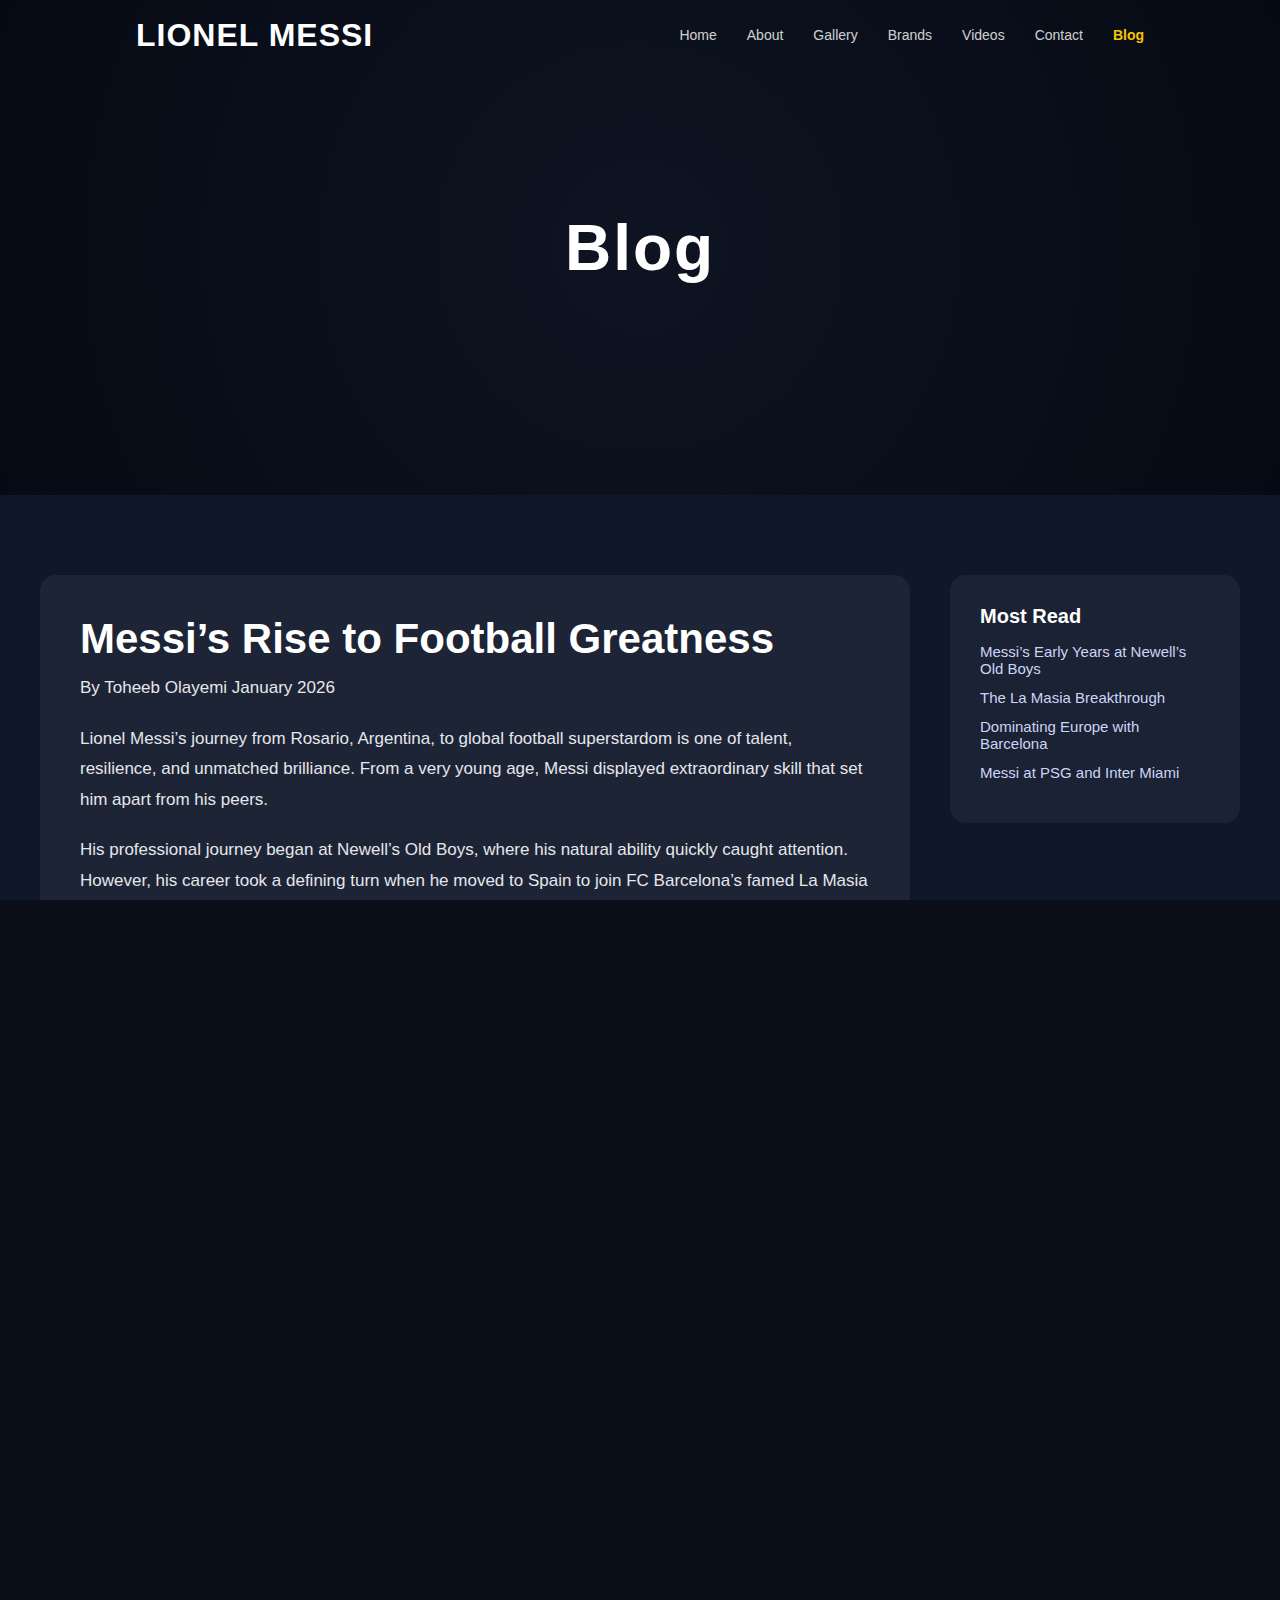
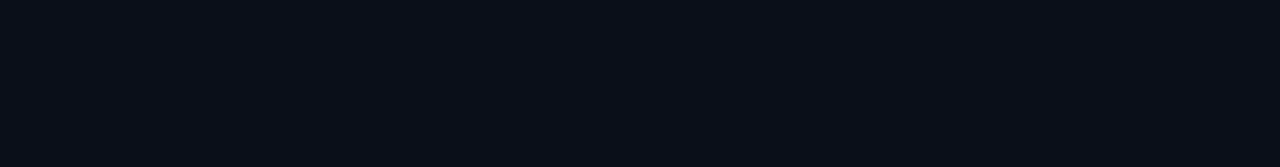
<file: article.html>
<!DOCTYPE html>
<html lang="en">
<head>
  <meta charset="UTF-8" />
  <meta name="viewport" content="width=device-width, initial-scale=1.0" />
  <title>Messi’s Rise to Football Greatness</title>
  <link rel="stylesheet" href="style.css" />
</head>

<body class="dark">

  <nav class="navbar">
    <div class="nav-container">
      <h1 class="logo">LIONEL MESSI</h1>
      <ul class="nav-links">
        <li><a href="index.html">Home</a></li>
        <li><a href="about.html">About</a></li>
        <li><a href="gallery.html">Gallery</a></li>
        <li><a href="brands.html">Brands</a></li>
        <li><a href="videos.html">Videos</a></li>
        <li><a href="contact.html">Contact</a></li>
        <li><a href="blog.html" class="active">Blog</a></li>
      </ul>
    </div>
  </nav>

  <section class="blog-hero">
    <div class="blog-hero-overlay">
  <h1>Blog</h1>
  </div>
</section>

  <section class="article-section">
    <div class="article-container">

      <article class="article-content">
        <h1>Messi’s Rise to Football Greatness</h1>
        <p class="article-meta">By Toheeb Olayemi January 2026</p>

        <p>
          Lionel Messi’s journey from Rosario, Argentina, to global football
          superstardom is one of talent, resilience, and unmatched brilliance.
          From a very young age, Messi displayed extraordinary skill that set
          him apart from his peers.
        </p>

        <p>
          His professional journey began at Newell’s Old Boys, where his
          natural ability quickly caught attention. However, his career took
          a defining turn when he moved to Spain to join FC Barcelona’s famed
          La Masia academy. Despite facing growth hormone deficiency, Messi’s
          determination never wavered.
        </p>

        <p>
          At Barcelona, Messi evolved into a football phenomenon. He broke
          countless records, won multiple Ballon d’Or awards, and led the
          club to historic domestic and European success. His vision,
          dribbling, and goal scoring ability redefined modern football.
        </p>

        <p>
          After an emotional departure from Barcelona, Messi continued his
          journey at Paris Saint-Germain before later moving to Inter Miami.
          His presence elevated Major League Soccer and further cemented his
          legacy as one of the greatest players of all time.
        </p>

        <p>
          Messi’s story is more than trophies and goals, it is a testament
          to perseverance, humility, and passion for the beautiful game.
        </p>
      </article>

      <aside class="article-sidebar">
        <h3>Most Read</h3>
        <ul>
          <li>Messi’s Early Years at Newell’s Old Boys</li>
          <li>The La Masia Breakthrough</li>
          <li>Dominating Europe with Barcelona</li>
          <li>Messi at PSG and Inter Miami</li>
        </ul>
      </aside>
<div class="comment-section">
  <h3>Leave a Comment</h3>

  <textarea
    placeholder="Write your comment here..."
  ></textarea>

  <button class="btn">Post Comment</button>
</div>

    </div>
  </section>

</body>
</html>

<footer class="footer">
    <div class="footer-container">
        <div class="footer-left">
            <p>LIONEL MESSI © 2026</p>
        </div>
        <div class="footer-right">
            <a href="Personal Bio.html">Personal Bio</a>
            <a href="References.html">References</a>
        </div>
    </div>
</footer>
</body>
</html>
</file>
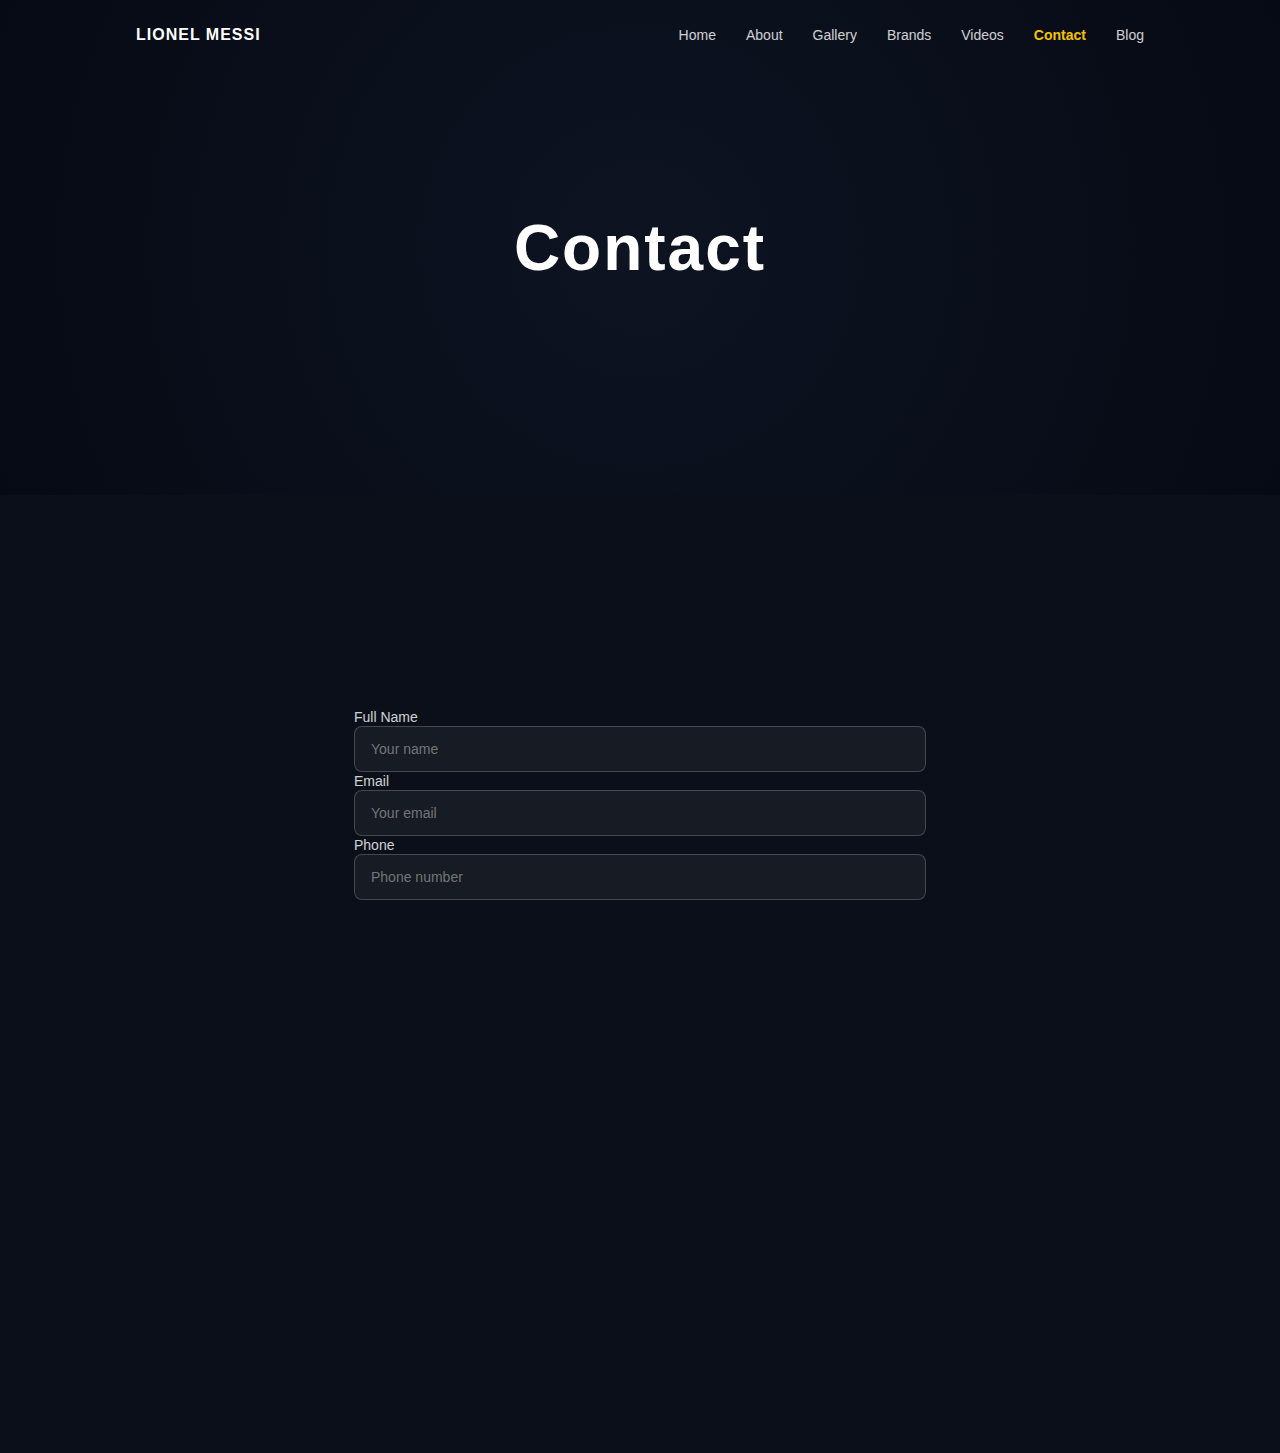
<file: Contact.html>
<!DOCTYPE html>
<html lang="en">
<head>
  <meta charset="UTF-8">
  <meta name="viewport" content="width=device-width, initial-scale=1.0">
  <title>Contact | Lionel Messi</title>
  <link rel="stylesheet" href="style.css">
</head>

<body class="dark">

<nav class="navbar">
  <div class="nav-container">

    <div class="logo">LIONEL MESSI</div>

    <div class="menu-icon" onclick="toggleMenu()">☰</div>

    <ul class="nav-links">
      <li><a href="Index.html">Home</a></li>
      <li><a href="About.html">About</a></li>
      <li><a href="Gallery.html">Gallery</a></li>
      <li><a href="Brands.html">Brands</a></li>
      <li><a href="Videos.html">Videos</a></li>
      <li><a href="Contact.html" class="active">Contact</a></li>
      <li><a href="Blog.html">Blog</a></li>
    </ul>

  </div>
</nav>

<section class="contact-hero">
  <div class="contact-hero-overlay">
    <h1>Contact</h1>
  </div>
</section>

<section class="contact-section">
  <div class="contact-container">

    <form class="contact-form" method="POST" data-netlify="true" name="contact">
      <input type="hidden" name="form-name" value="contact">

      <label for="name">Full Name</label>
      <input type="text" id="name" name="name" placeholder="Your name" required>

      <label for="email">Email</label>
      <input type="email" id="email" name="email" placeholder="Your email" required>

      <label for="phone">Phone</label>
      <input type="tel" id="phone" name="phone" placeholder="Phone number">

      <label for="subject">Subject</label>
      <input type="text" id="subject" name="subject" placeholder="Subject">

      <label for="message">Message</label>
      <textarea id="message" name="message" rows="6" placeholder="Write something..." required></textarea>

      <button type="submit">Submit</button>
    </form>

  </div>
</section>

<footer class="footer">
  <div class="footer-container">

    <div class="footer-left">
      <p>LIONEL MESSI © 2026</p>
    </div>

    <div class="footer-right">
      <a href="Personal Bio.html">Personal Bio</a>
      <a href="References.html">References</a>
    </div>

  </div>
</footer>

<script>
  function toggleMenu() {
    document.querySelector(".nav-links").classList.toggle("active");
  }

  const savedTheme = localStorage.getItem("theme");
  if (savedTheme === "light") {
    document.body.classList.remove("dark");
  } else {
    document.body.classList.add("dark");
  }
</script>

</body>
</html>
</file>
<file: style.css>
* {
  margin: 0;
  padding: 0;
  box-sizing: border-box;
}

html, body{
    width: 100%;
    height: 100%;
    overflow-x: hidden;
}

:root {
  --bg-color: #f4f6fb;
  --text-color: #0b0f1a;
  --accent: gold;
}

body.dark {
  --bg-color: #0b0f1a;
  --text-color: #ffffff;
}

body {
    margin: 0;
    font-family: Arial, Helvetica, sans-serif;
    background-color: var(--bg-color);
    color: var(--text-color);
    transition: background-color 0.3s ease, color 0.3s ease;
}

a {
    text-decoration: none;
    color: inherit;
}

button {
    background-color: var(--accent);
    color: #000;
    border: none;
    padding: 12px 22px;
    font-weight: bold;
    cursor: pointer;
}

.navbar {
    background-color: var(--nav-bg);
    padding: 20px 0;
    position: sticky;
    top: 0;
    z-index: 1000;
}

.nav-container {
    width: 90%;
    max-width: 1200px;
    margin: auto;
    display: flex;
    justify-content: space-between;
    align-items: center;
}

.nav-links {
    list-style: none;
    display: flex;
    gap: 25px;
    margin: 0;
    padding: 0;
}

.nav-links li a {
    font-size: 14px;
    color: var(--nav-text);
    transition: color 0.3s ease;
}

.nav-links a.active{
    color: #f5c400;
    font-weight: 600;
}

.nav-links li a:hover {
    color: var(--accent);
}

.logo {
    font-weight: bold;
    letter-spacing: 2px;
    color: var(--nav-text);
}

.menu-icon {
    display: none;
    font-size: 26px;
    cursor: pointer;
    color: var(--nav-text);
}

@media (max-width: 768px) {
    .menu-icon {
        display: block;
    }

    .nav-links {
        position: absolute;
        top: 70px;
        left: 0;
        width: 100%;
        background-color: var(--nav-bg);
        flex-direction: column;
        align-items: center;
        display: none;
    }

    .nav-links li {
        margin: 15px 0;
    }

    .nav-links.active {
        display: flex;
    }
}

.hero {
    padding: 80px 0;
}

.hero-container {
    width: 90%;
    max-width: 1200px;
    margin: auto;
    display: flex;
    justify-content: space-between;
    align-items: flex-end;
}

.hero-text {
    max-width: 500px;
}

.hero-subtitle {
    font-size: 14px;
    color: var(--secondary-text);
}

.hero-title {
    font-size: 64px;
    font-weight: bold;
    line-height: 1.1;
    margin: 0;
}

.hero-description {
    margin-top: 20px;
    color: var(--secondary-text);
    line-height: 1.6;
}

.hero-buttons {
    margin-top: 25px;
}

.hero-buttons button{
    background-color: var(--accent);
    color: #000;
    border: none;
    padding: 12px;
    margin-right: 10px;
    font-weight: bold;
    cursor: pointer;
    border-radius: 4px;
    transition: background-color 0.3s ease, transform 0.2s ease;
}

.hero-buttons button:hover{
    transform: translateY(-2px);
    opacity: 0.9;
}

.hero-image {
    width: 380px;
    height: 480px;
    margin-top: 55px;
}

.hero-image img {
    width: 100%;
    height: 100%;
    object-fit: contain;
    transition: transform 0.4s ease, filter 0.4s ease;
}

.hero-image img:hover {
  transform: translateY(-10px) scale(1.05);
  filter: drop-shadow(0 20px 40px rgba(0,0,0,0.4));
}

.home-cards {
  display: grid;
  grid-template-columns: repeat(3, 1fr);
  gap: 32px;
  max-width: 1100px;
  margin: 0 auto;
  padding: 60px 20px;
}

.home-card {
  background: rgba(255, 255, 255, 0.08);
  border-radius: 18px;
  aspect-ratio: 1 / 1;
  display: flex;
  align-items: center;
  justify-content: center;
  text-decoration: none;
  font-size: 26px;
  font-weight: 600;
  color: #f5c400;
  transition: transform 0.35s ease, box-shadow 0.35s ease;
}

.home-card:hover {
  transform: translateY(-6px);
  box-shadow: 0 20px 40px rgba(0, 0, 0, 0.45);
}

@media (max-width: 900px) {
  .home-cards {
    grid-template-columns: repeat(2, 1fr);
  }
}

@media (max-width: 600px) {
  .home-cards {
    grid-template-columns: 1fr;
  }
}

.home-about {
  padding: 80px 20px;
  background: #0b1320;
}

.home-about-container {
  max-width: 1200px;
  margin: 0 auto;
  display: grid;
  grid-template-columns: 1fr 1.2fr;
  gap: 60px;
  align-items: center;
}

.home-about-image img {
  width: 100%;
  max-width: 420px;
  border-radius: 20px;
  display: block;
}

.home-about-image
.home-about-image card{
  background: transparent;
}

.home-about-text h2 {
  color: #f5c400;
  font-size: 36px;
  margin-bottom: 20px;
}

.home-about-text p {
  color: #e2e8f0;
  line-height: 1.8;
  margin-bottom: 18px;
  font-size: 16px;
}

.btn-read-more {
  display: inline-block;
  margin-top: 10px;
  padding: 12px 26px;
  background: #f5c400;
  color: #0b1320;
  font-weight: 600;
  border-radius: 8px;
  text-decoration: none;
  transition: background 0.3s ease, transform 0.3s ease;
}

.btn-read-more:hover {
  background: #ffd84d;
  transform: translateY(-3px);
}

@media (max-width: 900px) {
  .home-about-container {
    grid-template-columns: 1fr;
    text-align: center;
  }

  .home-about-image img {
    margin: 0 auto;
  }
}

.video-hero {
  position: relative;
  width: 100%;
  height: 100vh;
  overflow: hidden;
  margin: 0;
  padding: 0;
}

.video-hero video {
  position: absolute;
  top: 50%;
  left: 50%;
  width: 100%;
  height: 100%;
  object-fit: cover;
  transform: translate(-50%, -50%);
  z-index: 1;
}

.video-hero::after {
  content: "";
  position: absolute;
  inset: 0;
  background: rgba(0, 0, 0, 0.45);
  z-index: 2;
}

.video-overlay {
  position: relative;
  z-index: 3;
  height: 100%;
  display: flex;
  flex-direction: column;
  justify-content: center;
  align-items: center;
  text-align: center;
  color: #fff;
  padding: 20px;
}

.video-overlay h1 {
  font-size: 3rem;
  margin-bottom: 10px;
}

.video-overlay p {
  font-size: 1.1rem;
  margin-bottom: 20px;
  max-width: 600px;
}

.video-overlay .btn {
  background: #f5c400;
  color: #000;
  padding: 12px 28px;
  border-radius: 6px;
  text-decoration: none;
  font-weight: bold;
}

.video-overlay .btn:hover {
  background: #ffd84d;
}

@media (max-width: 768px) {
  .video-overlay h1 {
    font-size: 2rem;
  }

  .video-overlay p {
    font-size: 1rem;
  }
}

@media (max-width: 768px) {
  .video-overlay h1 {
    font-size: 2rem;
  }

  .video-overlay p {
    font-size: 1rem;
  }
}

.about-hero {
  height: 55vh;
  background: radial-gradient(
    circle at center,
    rgba(15,20,35,0.9),
    rgba(5,10,20,1)
  );
}

.about-hero-overlay {
  height: 100%;
  display: flex;
  align-items: center;
  justify-content: center;
}

.about-hero h1 {
  font-size: 64px;
  font-weight: 600;
  letter-spacing: 2px;
}

@media (max-width: 768px) {
  .about-hero h1 {
    font-size: 44px;
  }

  .about-image-wrapper {
    right: 50%;
    transform: translateX(50%);
    bottom: -20px;
  }

  .about-image{
    height: 300px;
  }
}

.about-story {
    padding: 120px 0;
}

.about-story h2 {
    text-align: center;
    font-size: 30px;
    margin-bottom: 80px;
}

.about-rows {
    display: flex;
    flex-direction: column;
    gap: 60px;
    width: 90%;
    max-width: 1100px;
    margin: auto;
}

.about-row{
    display: grid;
    grid-template-columns: 1fr 1fr;
    gap: 80px;
}

.about-row p {
    line-height: 1.8;
    font-size: 15px;
    color: var(--secondary-text);
}

@media (max-width: 768px) {
.about-row {
   right: 50%;
   transform: translateX(50%);
   bottom: -30px;
    }

.about-image{
    height: 240px;
    }

.about-hero h{
    font-size: 48px;
    }
}

.stats-section {
    padding: 100px 0;
    text-align: center;
}

.stats-title {
    font-size: 28px;
    margin-bottom: 50px;
}

.stats-grid {
    display: grid;
    grid-template-columns: repeat(4, 1fr);
    gap: 30px;
    max-width: 1200px;
    margin: auto;
}

.stat-card {
    background: rgba(255, 255, 255, 0.05);
    padding: 40px 20px;
    border-radius: 18px;
    transition: all 0.3s ease, box-shadow 0.3s ease;
}

.stat-card:hover {
    box-shadow: 0 20 40px rgba(0, 0, 0, 0.4);
    transform: translateY(-5px);
}

.stat-icon {
    width: 80px;
    height: auto;
    margin-bottom: 12px;
}

.stat-number {
    font-size: 36px;
    font-weight: 700;
}

@media (max-width: 768px) {
    .stats-container {
        grid-template-columns: repeat(2, 1fr);
    }
}

@media (max-width: 480px) {
    .stats-container {
        grid-template-columns: 1fr;
    }
}

body.dark {
  background-color: #0a0f19;
  color: #fff;
  margin: 0;
  font-family: 'Segoe UI', sans-serif;
}

a {
  text-decoration: none;
  color: inherit;
}

.navbar {
  height: 70px;
  padding: 0 80px;
  display: flex;
  align-items: center;
  justify-content: space-between;
  position: absolute;
  width: 100%;
  top: 0;
  z-index: 100;
}

.logo {
  font-weight: bold;
  letter-spacing: 1px;
}

.nav-links {
  list-style: none;
  display: flex;
  gap: 30px;
}

.nav-links a {
  font-size: 14px;
  opacity: 0.8;
}

.nav-links a.active,
.nav-links a:hover {
  opacity: 1;
}

.gallery-hero {
  height: 55vh;
  background: radial-gradient(
    circle at center,
    rgba(15,20,35,0.9),
    rgba(5,10,20,1)
  );
}

.gallery-hero-overlay {
  height: 100%;
  display: flex;
  align-items: center;
  justify-content: center;
}

.gallery-hero h1 {
  font-size: 64px;
  font-weight: 600;
  letter-spacing: 2px;
}

.gallery {
  padding: 120px 0;
}

.gallery-grid {
  margin: 0 auto;
  padding: 0 32px;
  max-width: 1200px;
  box-sizing: border-box;
  column-count: 3;
  column-gap: 24px;
  width: 90%;
}

.gallery-section{
    padding: 120px 0;
    width: 100%;
    overflow-x: hidden;
}

.gallery-item {
  margin-bottom: 24px;
  break-inside: avoid;
  position: relative;
  border-radius: 18px;
  overflow: hidden;
  cursor: pointer;
  transform: transform 0.4s ease box-shadow 0.4s ease;
}

.gallery-item img {
  width: 100%;
  display: block;
  height: 100%;
  aspect-ratio: 1 / 1;
  object-fit: cover;
  transition: transform 0.6s ease;
}

.gallery-item:hover{
      transform: translateY(-6px);
  box-shadow:
    0 0 0 1px rgba(255,255,255,0.08),
    0 25px 60px rgba(0,0,0,0.6),
    0 0 40px rgba(100,180,255,0.25);
}

.gallery-item:hover img {
  transform: scale(1.08);
}

.gallery-overlay {
  position: absolute;
  inset: 0;
  background: radial-gradient(
    circle at center,
    rgba(0,0,0,0.15),
    rgba(0,0,0,0.75)
  );
  opacity: 0;
  display: flex;
  align-items: center;
  justify-content: center;
  transition: opacity 0.4s ease;
}

.gallery-item:hover .gallery-overlay {
  opacity: 1;
}

.gallery-icon {
  font-size: 56px;
  color: white;
  font-weight: 300;
  transform: scale(0.8);
  transition: transform 0.3s ease;
}

.gallery-item:hover .gallery-icon {
  transform: scale(1);
}

@media (max-width: 900px) {
  .gallery-grid {
    column-count: 2;
  }
}

@media (max-width: 500px) {
  .gallery-grid {
    column-count: 1;
    padding: 0 20px;
  }
}

.brands-hero {
  height: 60vh;
  display: flex;
  align-items: center;
  justify-content: center;
  background: linear-gradient(
    to bottom,
    rgba(15,20,35,0.9),
    rgba(5,10,20,1)
  );
  margin-bottom: 120px;
}

.brands-hero h1 {
  font-size: 3rem;
  font-weight: 700;
  letter-spacing: 1px;
}

.brands-section{
    padding: 0 6%;
    padding-bottom: 120px;
}

.brands-grid {
  width: 90%;
  max-width: 1100px;
  margin: 0 auto;
  display: grid;
  grid-template-columns: repeat(3, 1fr);
  gap: 40px;
}

.brand-card {
  aspect-ratio: 1 / 1;
  background: rgba(255,255,255,0.04);
  border-radius: 22px;
  display: flex;
  align-items: center;
  justify-content: center;
  transition: transform 0.35s ease, background 0.35s ease;
}

.brand-card img {
  max-width: 55%;
  opacity: 1;
  filter: none;
  transition: transform 0.35s ease;
}

.brand-card:hover {
  background: rgba(255,255,255,0.08);
  transform: translateY(-6px);
}

.brand-card:hover img {
    transform: scale(1.08);
}

@media (max-width: 768px) {
  .brands-grid {
    grid-template-columns: repeat(2, 1fr);
  }
}

.videos-hero {
  height: 55vh;
  background: radial-gradient(
    circle at center,
    rgba(15,20,35,0.9),
    rgba(5,10,20,1)
  );
}

.videos-hero-overlay {
  height: 100%;
  display: flex;
  align-items: center;
  justify-content: center;
}

.videos-hero h1 {
  font-size: 64px;
  font-weight: 600;
  letter-spacing: 2px;
}

.videos-section {
  padding: 120px 0;
  width: 100%;
  overflow-x: hidden;
}

.videos-grid {
  margin: 0 auto;
  padding: 0 24px;
  max-width: 1200px;
  display: grid;
  grid-template-columns: repeat(3, 1fr);
  gap: 32px;
}

.videos-card {
  margin-bottom: 24px;
  break-inside: avoid;
  position: relative;
  border-radius: 18px;
  overflow: hidden;
  cursor: pointer;
  transform: transform 0.4s ease box-shadow 0.4s ease;
}

.videos-card iframe {
  width: 100%;
  display: block;
  height: 100%;
  aspect-ratio: 1 / 1;
  object-fit: cover;
  transition: transform 0.6s ease;
}

.videos-card:hover{
  transform: translateY(-6px);
  box-shadow:
    0 0 0 1px rgba(255,255,255,0.08),
    0 10px 40px rgba(0,0,0,0.6),
    0 0 40px rgba(100,180,255,0.25);
}

@media (max-width: 900px){
    .videos-grid{
        grid-template-columns: repeat(2, 1fr);
    }
}

@media (max-width: 600px){
    .videos-grid{
        grid-template-columns: 1fr;
    }
}

.contact-hero {
  height: 55vh;
  background: radial-gradient(
    circle at center,
    rgba(15,20,35,0.9),
    rgba(5,10,20,1)
  );
}

.contact-hero-overlay {
  height: 100%;
  display: flex;
  align-items: center;
  justify-content: center;
}

.contact-hero h1 {
  font-size: 64px;
  font-weight: 600;
  letter-spacing: 2px;
}

.contact-section {
  padding: 120px 80px;
  min-height: 100vh;
  display: flex;
  justify-content: center;
  align-items: center;
  width: 100%;
}

.contact-container {
  width: 100%;
  max-width: 1200px;
  margin: 0 auto;
}

.contact-container h1 {
  text-align: center;
  font-size: 48px;
  margin-bottom: 40px;
}

.contact-form {
  max-width: 900px;
  margin: 0 auto;
  padding: 0 32px;
  width: 100%;
}

.contact-form label {
  font-size: 14px;
  opacity: 0.8;
}

.contact-form input,
.contact-form textarea {
  width: 100%;
  padding: 14px 16px;
  border-radius: 8px;
  border: 1px solid rgba(255,255,255,0.2);
  background: rgba(255,255,255,0.05);
  color: white;
  font-size: 14px;
}

.contact-form input:focus,
.contact-form textarea:focus {
  outline: none;
  border-color: #f5c400;
}

.contact-form button {
  margin-top: 20px;
  padding: 16px;
  background: #f5c400;
  color: black;
  border: none;
  border-radius: 10px;
  font-size: 16px;
  font-weight: 600;
  cursor: pointer;
  transition: transform 0.3s ease, box-shadow 0.3s ease;
}

.contact-form button:hover {
  transform: translateY(-2px);
  box-shadow: 0 10px 30px rgba(245,196,0,0.35);
}

@media (min-width: 768px) {
  .contact-section {
    padding: 60px 24px;
  }

  .contact-container {
    max-width: 600px;
    padding: 32px;
  }

  .contact-container h1 {
    font-size: 32px;
  }
}

@media (min-width: 1024px) {
  .contact-section {
    padding: 80px 32px;
  }

  .contact-container {
    max-width: 700px;
  }
}

.bio-hero {
  height: 55vh;
  background: radial-gradient(
    circle at center,
    rgba(15, 20, 35, 0.95),
    rgba(5, 10, 20, 1)
  );
  position: relative;
}

.bio-hero-overlay {
  height: 100%;
  display: flex;
  align-items: center;
  justify-content: center;
}

.bio-hero h1 {
  font-size: 64px;
  font-weight: 600;
  letter-spacing: 2px;
  color: #ffffff;
}

.bio-section {
  padding: 120px 0;
  width: 100%;
}

.bio-container {
  max-width: 1200px;
  margin: 0 auto;
  padding: 0 32px;
  display: grid;
  grid-template-columns: 1fr 1.4fr;
  gap: 64px;
  align-items: center;
}

.bio-image img {
  width: 100%;
  max-width: 360px;
  border-radius: 24px;
  object-fit: cover;
  display: block;
}

.bio-text h2 {
  font-size: 32px;
  margin-bottom: 24px;
  font-weight: 500;
}

.bio-text p {
  font-size: 16px;
  line-height: 1.9;
  color: rgba(255, 255, 255, 0.85);
  margin-bottom: 18px;
}

@media (max-width: 900px) {
  .bio-container {
    grid-template-columns: 1fr;
    text-align: center;
  }

  .bio-image img {
    margin: 0 auto;
  }

  .bio-hero h1 {
    font-size: 44px;
  }
}

.references-hero {
  height: 50vh;
  background: radial-gradient(
    circle at center,
    rgba(15,20,35,0.9),
    rgba(5,10,20,1)
  );
}

.references-hero-overlay {
  height: 100%;
  display: flex;
  align-items: center;
  justify-content: center;
}

.references-hero h1 {
  font-size: 64px;
  letter-spacing: 3px;
  font-weight: 600;
}

.references-section {
  padding: 120px 0;
  width: 100%;
}

.references-container {
  max-width: 900px;
  margin: 0 auto;
  padding: 0 24px;
}

.reference-block {
  margin-bottom: 48px;
}

.reference-block h3 {
  font-size: 20px;
  margin-bottom: 16px;
  color: #ffffff;
}

.reference-block ul {
  list-style: disc;
  padding-left: 24px;
}

.reference-block li {
  margin-bottom: 8px;
  line-height: 1.6;
}

.reference-block a {
  color: #ffd000;
  text-decoration: underline;
}

.reference-block a:hover {
  opacity: 0.8;
}

.blog-hero {
  height: 55vh;
  background: radial-gradient(
    circle at center,
    rgba(15,20,35,0.9),
    rgba(5,10,20,1)
  );
}

.blog-hero-overlay {
  height: 100%;
  display: flex;
  align-items: center;
  justify-content: center;
}

.blog-hero h1 {
  font-size: 64px;
  font-weight: 600;
  letter-spacing: 2px;
}

.blog-section {
  padding: 80px 60px;
  background: #0b1625;
}

.blog-grid {
  display: grid;
  grid-template-columns: repeat(3, 1fr);
  gap: 30px;
}

.blog-card {
  background: rgba(255,255,255,0.08);
  border-radius: 14px;
  color: #fff;
  padding: 20px;
  text-align: center;
  backdrop-filter: blur(8px);
  max-width: 95%;
  margin: auto;
}

.blog-card.featured-card {
  grid-column: span 3;
  text-align: center;
  padding: 60px;
  background: rgba(255, 255, 255, 0.06);
  border-radius: 14px;
}

.blog-card.featured-card h2{
  font-size: 36px;
  margin-bottom: 15px;
}

.blog-card img {
  width: 100%;
  height: 180px;
  object-fit: cover;
  border-radius: 12px;
  filter: blur(2.5px);
  transition: filter 0.3s ease;
}

.blog-card h3 {
  color: #fff;
  font-size: 20px;
  margin-bottom: 10px;
}

.blog-card p {
  font-size: 14px;
  color: #ccc;
  line-height: 1.6;
}

.btn {
  display: inline-block;
  margin-top: 15px;
  background: #f5a623;
  color: #000;
  padding: 10px 18px;
  border-radius: 6px;
  text-decoration: none;
}

.article-section {
  padding: 80px 20px;
  background: #0f172a;
}

.article-container {
  max-width: 1200px;
  margin: auto;
  display: grid;
  grid-template-columns: 3fr 1fr;
  gap: 40px;
}

.article-content {
  background: rgba(255, 255, 255, 0.06);
  padding: 40px;
  border-radius: 16px;
}

.article-content h1 {
  font-size: 42px;
  margin-bottom: 10px;
}

.article-meta {
  font-size: 14px;
  color: #9ca3af;
  margin-bottom: 30px;
}

.article-content p {
  font-size: 17px;
  line-height: 1.8;
  margin-bottom: 20px;
  color: #e5e7eb;
}

.article-sidebar {
  background: rgba(255, 255, 255, 0.05);
  padding: 30px;
  border-radius: 16px;
  height: fit-content;
}

.article-sidebar h3 {
  margin-bottom: 15px;
  font-size: 20px;
}

.article-sidebar ul {
  list-style: none;
  padding: 0;
}

.article-sidebar li {
  margin-bottom: 12px;
  font-size: 15px;
  color: #cbd5f5;
  cursor: pointer;
}

.article-sidebar li:hover {
  color: #fbbf24;
}

@media (max-width: 900px) {
  .article-container {
    grid-template-columns: 1fr;
  }

  .article-content h1 {
    font-size: 32px;
  }
}

.comment-section {
  margin-top: 50px;
  padding-top: 30px;
  border-top: 1px solid rgba(255, 255, 255, 0.15);
}

.comment-section h3 {
  margin-bottom: 15px;
  font-size: 20px;
}

.comment-section textarea {
  width: 100%;
  min-height: 120px;
  padding: 15px;
  border-radius: 10px;
  border: none;
  resize: none;
  font-size: 15px;
  background: rgba(255, 255, 255, 0.08);
  color: #fff;
  outline: none;
}

.comment-section textarea::placeholder {
  color: #cbd5f5;
}

.comment-section .btn {
  margin-top: 15px;
  padding: 12px 28px;
  background: #fbbf24;
  border: none;
  border-radius: 8px;
  color: #000;
  font-weight: 600;
  cursor: pointer;
}

.comment-section .btn:hover {
  background: #facc15;
}

.footer {
    background: #0e1624;
    color: #fff;
    padding: 20px 40px;
    margin-top: 0;
}

.footer-container {
    width: 90%;
    max-width: 1200px;
    margin: auto;
    display: flex;
    justify-content: space-between;
    align-items: center;
}

.footer-left {
    font-size: 13px;
    color: #aaa;
}

.footer-right a {
    margin-left: 20px;
    font-size: 13px;
    color: #aaa;
    text-decoration: none;
    transition:color 0.3s ease;
}

.footer-right a:hover {
    color: gold;
}

@media (max-width: 768px) {
    .footer-container {
        flex-direction: column;
        gap: 10px;
    }

    .footer-right a {
        margin-left: 10px;
        margin-right: 10px;
    }
}

@media (max-width: 768px) {
  .home-about-container {
  grid-template-columns: 1fr;
  text-align: center;
  }
}
</file>
